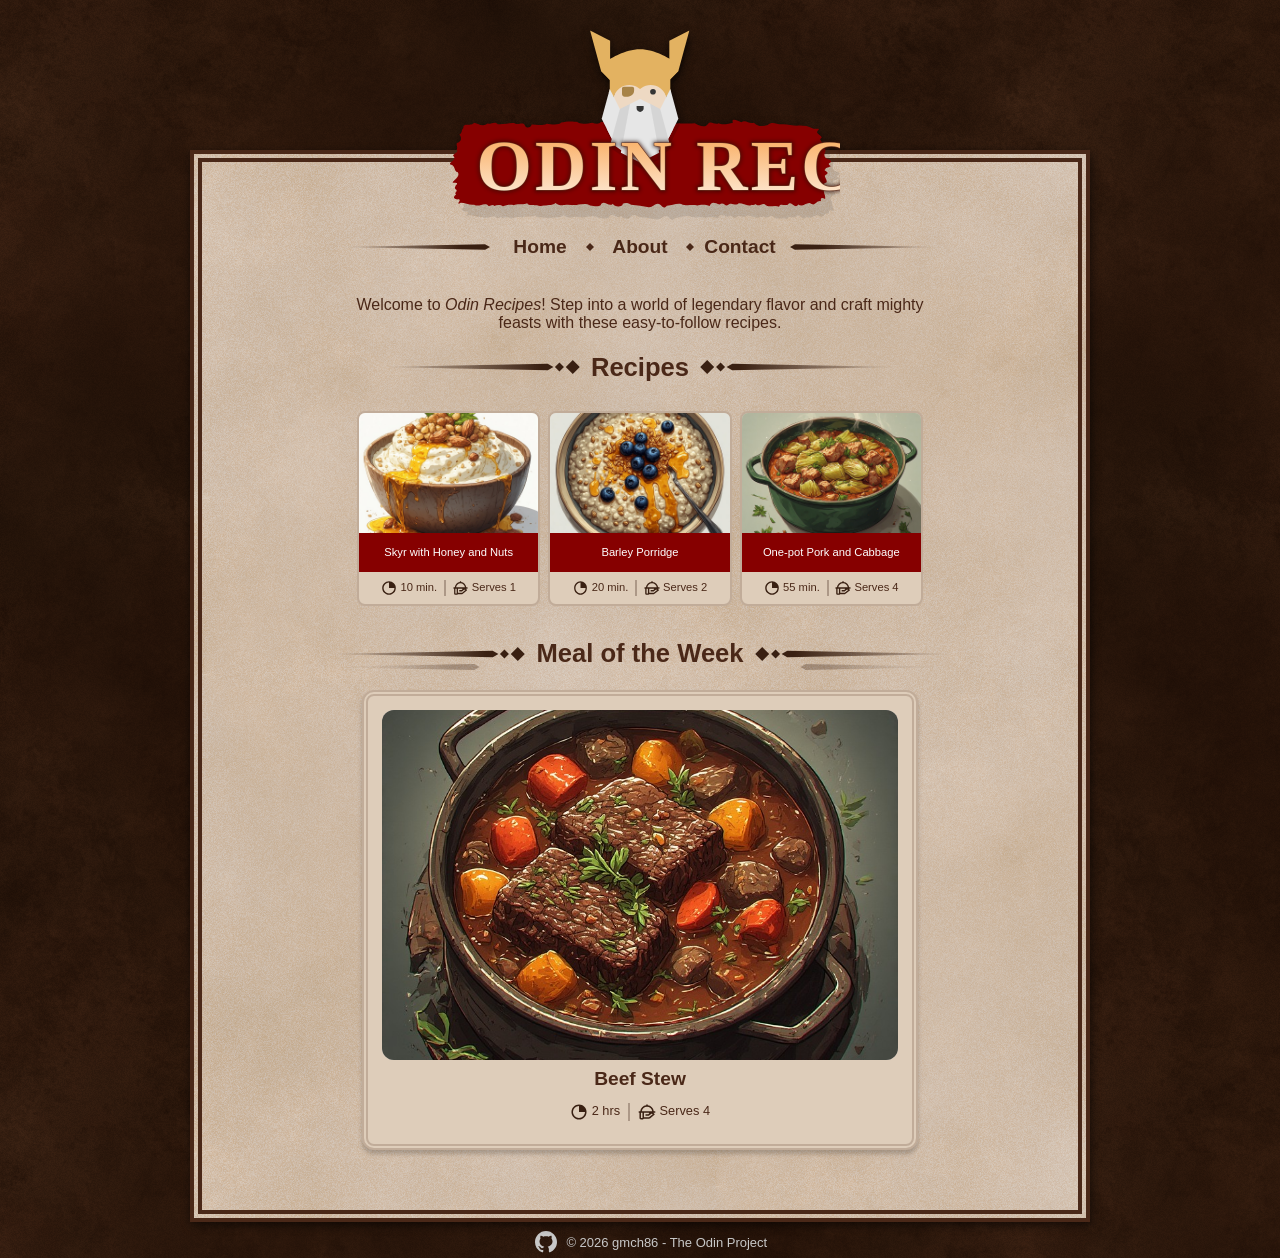
<file: index.html>
<!doctype html>
<html lang="en">
  <head>
    <meta charset="UTF-8" />
    <meta name="viewport" content="width=device-width, initial-scale=1.0" />
    <title>Odin Recipes</title>
    <link rel="icon" type="image/x-icon" href="./images/favicon.ico" />
    <link rel="stylesheet" href="./normalize.css" />
    <link rel="stylesheet" href="./styles.css" />
    <link rel="stylesheet" href="./home.css" />
  </head>
  <body>
    <div class="fg">
      <header>
        <a href="./index.html" class="odin-recipes-banner">
          <img src="./images/odin-recipes-banner.svg" alt="Odin Recipes" />
        </a>
        <nav class="main-navbar">
          <ul>
            <li><a class="underline-on-hover" href="./index.html">Home</a></li>
            <li><a class="underline-on-hover" href="./about.html">About</a></li>
            <li>
              <a class="underline-on-hover" href="./contact.html">Contact</a>
            </li>
          </ul>
        </nav>
      </header>
      <main>
        <p class="introduction">
          Welcome to <em>Odin Recipes</em>! Step into a world of legendary
          flavor and craft mighty feasts with these easy-to-follow recipes.
        </p>
        <section class="recipes">
          <h1 class="recipes-heading">
            <span class="divider left"></span>Recipes<span
              class="divider right"
            ></span>
          </h1>
          <div class="recipe-card-list-container">
            <ul class="recipe-card-list">
              <li>
                <a
                  class="recipe-link"
                  href="./recipes/skyr_honey_and_nuts.html"
                >
                  <img
                    class="recipe-img"
                    src="./images/skyr_honey_and_nuts.jpg"
                    alt="Skyr Honey and Nuts"
                    width="100px"
                    height="auto"
                  />
                  <div class="recipe-banner">Skyr with Honey and Nuts</div>
                  <div class="recipe-info">
                    <span class="time-to-cook">10 min.</span>
                    <span class="divider"></span>
                    <span class="serve-amount">Serves 1</span>
                  </div>
                </a>
              </li>
              <li>
                <a href="./recipes/barley_porridge.html" class="recipe-link">
                  <img
                    class="recipe-img"
                    src="./images/barley_porridge.jpg"
                    alt="Barley Porridge"
                    width="100px"
                    height="auto"
                  />
                  <div class="recipe-banner">Barley Porridge</div>
                  <div class="recipe-info">
                    <span class="time-to-cook">20 min.</span>
                    <span class="divider"></span>
                    <span class="serve-amount">Serves 2</span>
                  </div>
                </a>
              </li>
              <li>
                <a
                  href="./recipes/one-pot_pork_and_cabbage.html"
                  class="recipe-link"
                >
                  <img
                    class="recipe-img"
                    src="./images/one-pot_pork_and_cabbage.jpg"
                    alt="One Pot Pork and Cabbage"
                    width="100px"
                    height="auto"
                  />
                  <div class="recipe-banner">One-pot Pork and Cabbage</div>
                  <div class="recipe-info">
                    <span class="time-to-cook">55 min.</span>
                    <span class="divider"></span>
                    <span class="serve-amount">Serves 4</span>
                  </div>
                </a>
              </li>
              <li>
                <a
                  href="./recipes/baked_apples_and_oats.html"
                  class="recipe-link"
                >
                  <img
                    class="recipe-img"
                    src="./images/baked_apples_and_oats.jpg"
                    alt="Baked Apples and Oats"
                    width="100px"
                    height="auto"
                  />
                  <div class="recipe-banner">Baked Apples and Oats</div>
                  <div class="recipe-info">
                    <span class="time-to-cook">25 min.</span>
                    <span class="divider"></span>
                    <span class="serve-amount">Serves 2</span>
                  </div>
                </a>
              </li>
              <li>
                <a href="./recipes/beef_stew.html" class="recipe-link">
                  <img
                    class="recipe-img"
                    src="./images/beef_stew.jpg"
                    alt="Beef Stew"
                    width="100px"
                    height="auto"
                  />
                  <div class="recipe-banner">Beef Stew</div>
                  <div class="recipe-info">
                    <span class="time-to-cook">2 hrs</span>
                    <span class="divider"></span>
                    <span class="serve-amount">Serves 4</span>
                  </div>
                </a>
              </li>
            </ul>
          </div>
        </section>
        <section class="meal-of-the-week">
          <h2 class="meal-of-the-week-heading">
            <span class="divider left dropshadow"></span>Meal of the Week<span
              class="divider right dropshadow"
            ></span>
          </h2>
          <div class="meal-of-the-week-container">
            <a class="recipe-link" href="./recipes/beef_stew.html">
              <img
                class="recipe-img"
                src="./images/beef_stew.jpg"
                alt="Beef Stew"
                width="500px"
                height="auto"
            /></a>
            <div class="recipe-banner">
              <a
                href="./recipes/beef_stew.html"
                class="recipe-link underline-on-hover"
                >Beef Stew</a
              >
            </div>
            <div class="recipe-info">
              <span class="time-to-cook">2 hrs</span>
              <span class="divider"></span>
              <span class="serve-amount">Serves 4</span>
            </div>
          </div>
        </section>
      </main>
    </div>
    <footer>
      <a aria-label="My GitHub Page" href="https://github.com/gmch86">
        <svg
          aria-hidden="true"
          height="24"
          viewBox="0 0 24 24"
          version="1.1"
          width="24"
          class="github-icon"
        >
          <path
            d="M10.303 16.652c-2.837-.344-4.835-2.385-4.835-5.028 0-1.074.387-2.235 1.031-3.008-.279-.709-.236-2.214.086-2.837.86-.107 2.02.344 2.708.967.816-.258 1.676-.386 2.728-.386 1.053 0 1.913.128 2.686.365.666-.602 1.848-1.053 2.708-.946.3.581.344 2.085.064 2.815.688.817 1.053 1.913 1.053 3.03 0 2.643-1.998 4.641-4.877 5.006.73.473 1.224 1.504 1.224 2.686v2.235c0 .644.537 1.01 1.182.752 3.889-1.483 6.94-5.372 6.94-10.185 0-6.081-4.942-11.044-11.022-11.044-6.081 0-10.98 4.963-10.98 11.044a10.84 10.84 0 0 0 7.112 10.206c.58.215 1.139-.172 1.139-.752v-1.719a2.768 2.768 0 0 1-1.032.215c-1.418 0-2.256-.773-2.857-2.213-.237-.58-.495-.924-.989-.988-.258-.022-.344-.129-.344-.258 0-.258.43-.451.86-.451.623 0 1.16.386 1.719 1.181.43.623.881.903 1.418.903.537 0 .881-.194 1.375-.688.365-.365.645-.687.903-.902Z"
          ></path>
        </svg>
      </a>
      <span> © 2026 gmch86 - The Odin Project </span>
    </footer>
  </body>
</html>
</file>
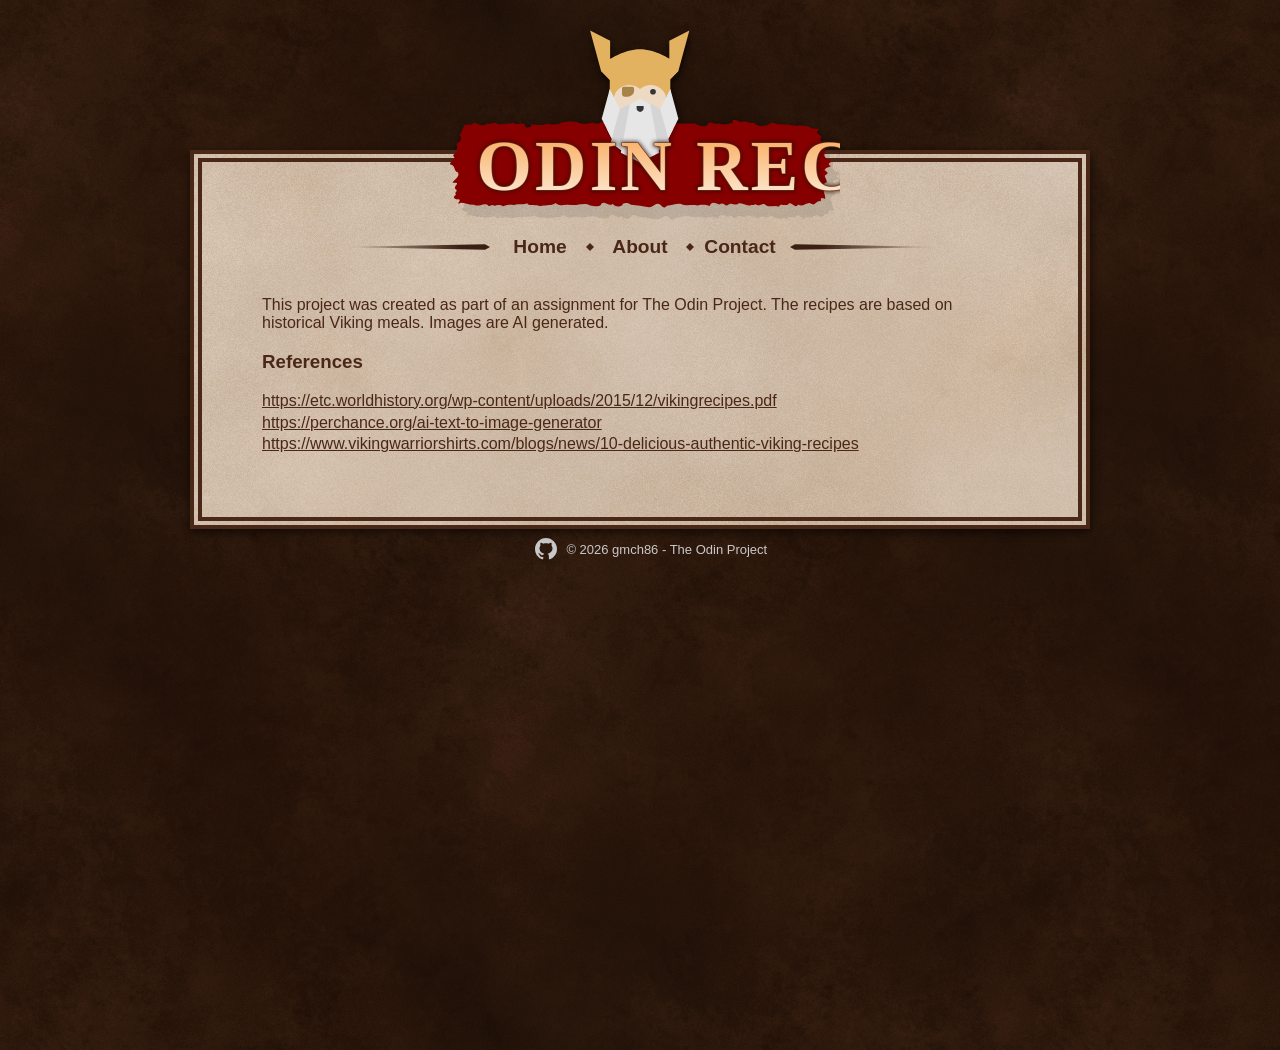
<file: about.html>
<!doctype html>
<html lang="en">
  <head>
    <meta charset="UTF-8" />
    <meta name="viewport" content="width=device-width, initial-scale=1.0" />
    <title>About Us</title>
    <link rel="icon" type="image/x-icon" href="./images/favicon.ico" />
    <link rel="stylesheet" href="./normalize.css" />
    <link rel="stylesheet" href="./styles.css" />
  </head>
  <body>
    <div class="fg">
      <header>
        <a href="./index.html" class="odin-recipes-banner">
          <img src="./images/odin-recipes-banner.svg" alt="Odin Recipes" />
        </a>
        <nav class="main-navbar">
          <ul>
            <li><a class="underline-on-hover" href="./index.html">Home</a></li>
            <li><a class="underline-on-hover" href="./about.html">About</a></li>
            <li>
              <a class="underline-on-hover" href="./contact.html">Contact</a>
            </li>
          </ul>
        </nav>
      </header>
      <main>
        <p class="description">
          This project was created as part of an assignment for The Odin
          Project. The recipes are based on historical Viking meals. Images are
          AI generated.
        </p>
        <h3 class="references-heading">References</h3>
        <div class="reference">
          <a
            href="https://etc.worldhistory.org/wp-content/uploads/2015/12/vikingrecipes.pdf"
            >https://etc.worldhistory.org/wp-content/uploads/2015/12/vikingrecipes.pdf</a
          >
        </div>
        <div class="reference">
          <a href="https://perchance.org/ai-text-to-image-generator"
            >https://perchance.org/ai-text-to-image-generator</a
          >
        </div>
        <div class="reference">
          <a
            href="https://www.vikingwarriorshirts.com/blogs/news/10-delicious-authentic-viking-recipes"
            >https://www.vikingwarriorshirts.com/blogs/news/10-delicious-authentic-viking-recipes</a
          >
        </div>
      </main>
    </div>
    <footer>
      <a aria-label="My GitHub Page" href="https://github.com/gmch86">
        <svg
          aria-hidden="true"
          height="24"
          viewBox="0 0 24 24"
          version="1.1"
          width="24"
          class="github-icon"
        >
          <path
            d="M10.303 16.652c-2.837-.344-4.835-2.385-4.835-5.028 0-1.074.387-2.235 1.031-3.008-.279-.709-.236-2.214.086-2.837.86-.107 2.02.344 2.708.967.816-.258 1.676-.386 2.728-.386 1.053 0 1.913.128 2.686.365.666-.602 1.848-1.053 2.708-.946.3.581.344 2.085.064 2.815.688.817 1.053 1.913 1.053 3.03 0 2.643-1.998 4.641-4.877 5.006.73.473 1.224 1.504 1.224 2.686v2.235c0 .644.537 1.01 1.182.752 3.889-1.483 6.94-5.372 6.94-10.185 0-6.081-4.942-11.044-11.022-11.044-6.081 0-10.98 4.963-10.98 11.044a10.84 10.84 0 0 0 7.112 10.206c.58.215 1.139-.172 1.139-.752v-1.719a2.768 2.768 0 0 1-1.032.215c-1.418 0-2.256-.773-2.857-2.213-.237-.58-.495-.924-.989-.988-.258-.022-.344-.129-.344-.258 0-.258.43-.451.86-.451.623 0 1.16.386 1.719 1.181.43.623.881.903 1.418.903.537 0 .881-.194 1.375-.688.365-.365.645-.687.903-.902Z"
          ></path>
        </svg>
      </a>
      <span> © 2026 gmch86 - The Odin Project </span>
    </footer>
  </body>
</html>
</file>
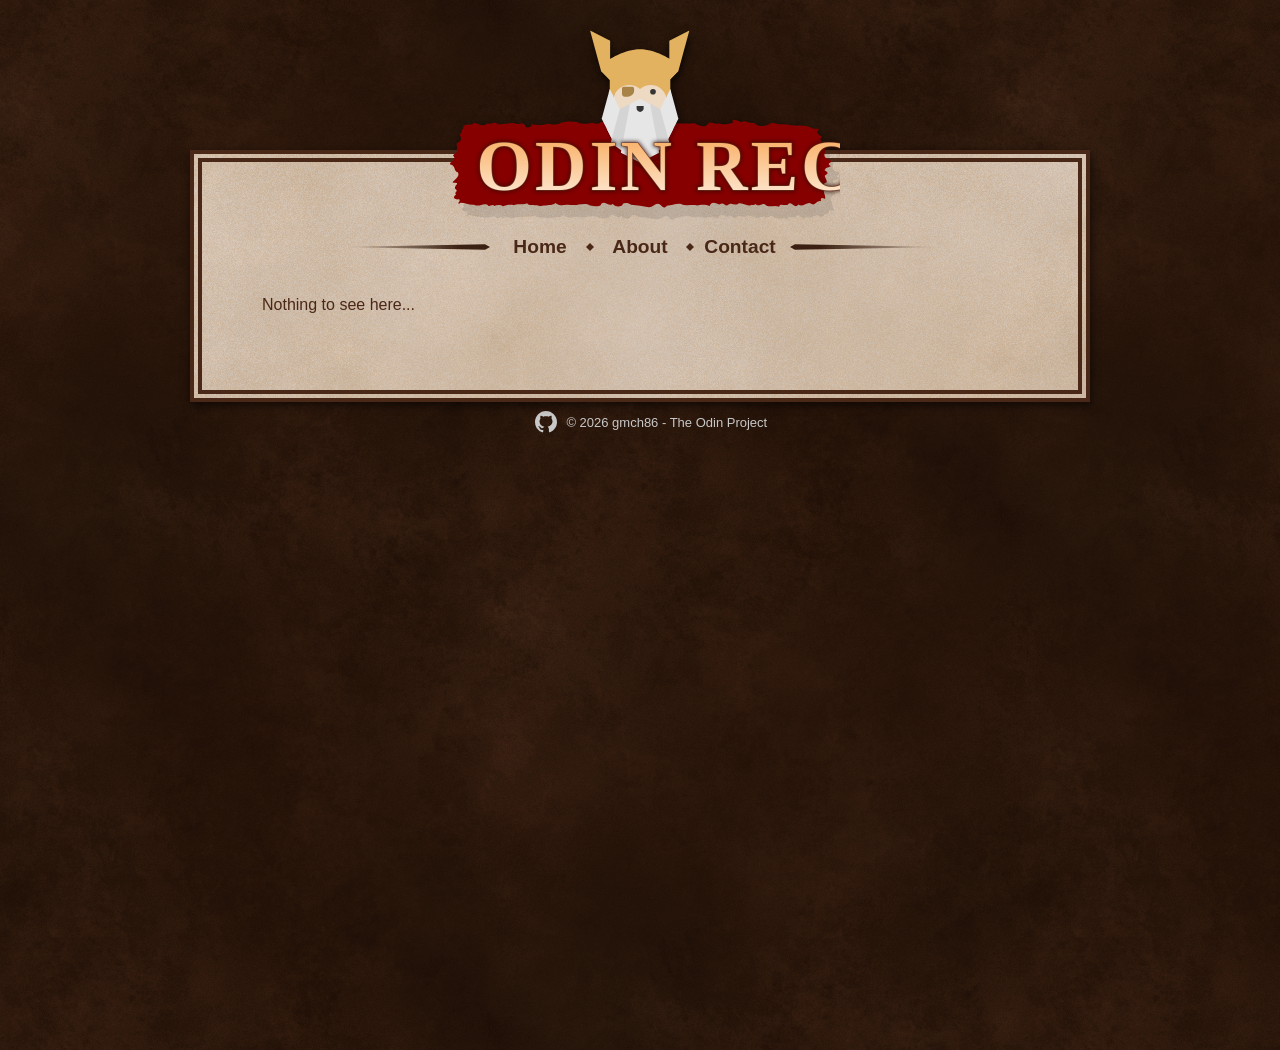
<file: contact.html>
<!doctype html>
<html lang="en">
  <head>
    <meta charset="UTF-8" />
    <meta name="viewport" content="width=device-width, initial-scale=1.0" />
    <title>Contact</title>
    <link rel="icon" type="image/x-icon" href="./images/favicon.ico" />
    <link rel="stylesheet" href="./normalize.css" />
    <link rel="stylesheet" href="./styles.css" />
  </head>
  <body>
    <div class="fg">
      <header>
        <a href="./index.html" class="odin-recipes-banner">
          <img src="./images/odin-recipes-banner.svg" alt="Odin Recipes" />
        </a>
        <nav class="main-navbar">
          <ul>
            <li><a class="underline-on-hover" href="./index.html">Home</a></li>
            <li><a class="underline-on-hover" href="./about.html">About</a></li>
            <li>
              <a class="underline-on-hover" href="./contact.html">Contact</a>
            </li>
          </ul>
        </nav>
      </header>
      <main>
        <p>Nothing to see here...</p>
      </main>
    </div>
    <footer>
      <a aria-label="My GitHub Page" href="https://github.com/gmch86">
        <svg
          aria-hidden="true"
          height="24"
          viewBox="0 0 24 24"
          version="1.1"
          width="24"
          class="github-icon"
        >
          <path
            d="M10.303 16.652c-2.837-.344-4.835-2.385-4.835-5.028 0-1.074.387-2.235 1.031-3.008-.279-.709-.236-2.214.086-2.837.86-.107 2.02.344 2.708.967.816-.258 1.676-.386 2.728-.386 1.053 0 1.913.128 2.686.365.666-.602 1.848-1.053 2.708-.946.3.581.344 2.085.064 2.815.688.817 1.053 1.913 1.053 3.03 0 2.643-1.998 4.641-4.877 5.006.73.473 1.224 1.504 1.224 2.686v2.235c0 .644.537 1.01 1.182.752 3.889-1.483 6.94-5.372 6.94-10.185 0-6.081-4.942-11.044-11.022-11.044-6.081 0-10.98 4.963-10.98 11.044a10.84 10.84 0 0 0 7.112 10.206c.58.215 1.139-.172 1.139-.752v-1.719a2.768 2.768 0 0 1-1.032.215c-1.418 0-2.256-.773-2.857-2.213-.237-.58-.495-.924-.989-.988-.258-.022-.344-.129-.344-.258 0-.258.43-.451.86-.451.623 0 1.16.386 1.719 1.181.43.623.881.903 1.418.903.537 0 .881-.194 1.375-.688.365-.365.645-.687.903-.902Z"
          ></path>
        </svg>
      </a>
      <span> © 2026 gmch86 - The Odin Project </span>
    </footer>
  </body>
</html>
</file>
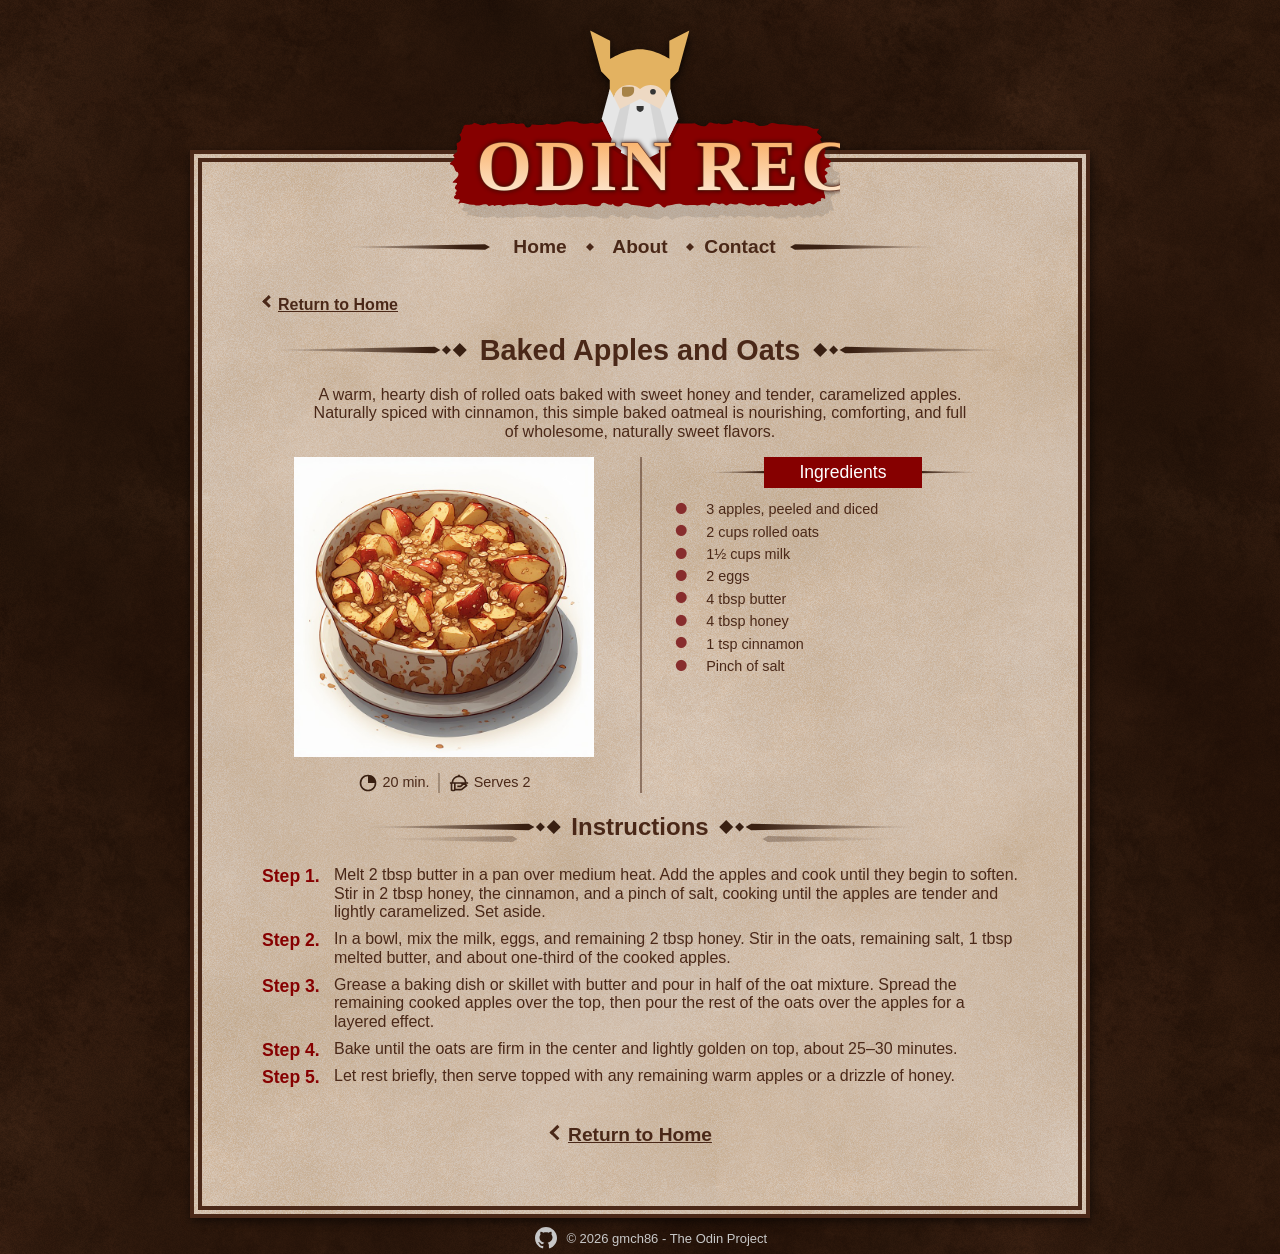
<file: recipes/baked_apples_and_oats.html>
<!doctype html>
<html lang="en">
  <head>
    <meta charset="UTF-8" />
    <meta name="viewport" content="width=device-width, initial-scale=1.0" />
    <title>Odin Recipes - Baked Apples and Oats</title>
    <link rel="icon" type="image/x-icon" href="../images/favicon.ico" />
    <link rel="stylesheet" href="../normalize.css" />
    <link rel="stylesheet" href="../styles.css" />
    <link rel="stylesheet" href="../recipe.css" />
  </head>
  <body>
    <div class="fg">
      <header>
        <a href="../index.html" class="odin-recipes-banner">
          <img src="../images/odin-recipes-banner.svg" alt="Odin Recipes" />
        </a>
        <nav class="main-navbar">
          <ul>
            <li><a class="underline-on-hover" href="../index.html">Home</a></li>
            <li>
              <a class="underline-on-hover" href="../about.html">About</a>
            </li>
            <li>
              <a class="underline-on-hover" href="../contact.html">Contact</a>
            </li>
          </ul>
        </nav>
      </header>
      <main>
        <a class="return-to-home-link top" href="../index.html"
          >Return to Home</a
        >
        <h1 class="recipe-name-heading">
          <span class="divider left"></span>Baked Apples and Oats<span
            class="divider right"
          ></span>
        </h1>
        <p class="recipe-description">
          A warm, hearty dish of rolled oats baked with sweet honey and tender,
          caramelized apples. Naturally spiced with cinnamon, this simple baked
          oatmeal is nourishing, comforting, and full of wholesome, naturally
          sweet flavors.
        </p>
        <section class="ingredients-section">
          <div class="recipe-image-container">
            <img
              class="recipe-img"
              src="../images/baked_apples_and_oats.jpg"
              alt="Barley Porridge"
              width="200px"
              height="auto"
            />
            <div class="recipe-info">
              <span class="time-to-cook">20 min.</span>
              <span class="divider"></span>
              <span class="serve-amount">Serves 2</span>
            </div>
          </div>
          <div class="ingredients-container">
            <h2 class="ingredients-heading">Ingredients</h2>
            <ul class="ingredients-list">
              <li>3 apples, peeled and diced</li>
              <li>2 cups rolled oats</li>
              <li>1½ cups milk</li>
              <li>2 eggs</li>
              <li>4 tbsp butter</li>
              <li>4 tbsp honey</li>
              <li>1 tsp cinnamon</li>
              <li>Pinch of salt</li>
            </ul>
          </div>
        </section>
        <section class="instructions-container">
          <h2 class="instructions-heading">
            <span class="divider left dropshadow"></span>
            Instructions<span class="divider right dropshadow"></span>
          </h2>
          <ol class="instructions-list">
            <li>
              Melt 2 tbsp butter in a pan over medium heat. Add the apples and
              cook until they begin to soften. Stir in 2 tbsp honey, the
              cinnamon, and a pinch of salt, cooking until the apples are tender
              and lightly caramelized. Set aside.
            </li>
            <li>
              In a bowl, mix the milk, eggs, and remaining 2 tbsp honey. Stir in
              the oats, remaining salt, 1 tbsp melted butter, and about
              one-third of the cooked apples.
            </li>
            <li>
              Grease a baking dish or skillet with butter and pour in half of
              the oat mixture. Spread the remaining cooked apples over the top,
              then pour the rest of the oats over the apples for a layered
              effect.
            </li>
            <li>
              Bake until the oats are firm in the center and lightly golden on
              top, about 25–30 minutes.
            </li>
            <li>
              Let rest briefly, then serve topped with any remaining warm apples
              or a drizzle of honey.
            </li>
          </ol>
        </section>
        <a class="return-to-home-link bottom" href="../index.html"
          >Return to Home</a
        >
      </main>
    </div>
    <footer>
      <a aria-label="My GitHub Page" href="https://github.com/gmch86">
        <svg
          aria-hidden="true"
          height="24"
          viewBox="0 0 24 24"
          version="1.1"
          width="24"
          class="github-icon"
        >
          <path
            d="M10.303 16.652c-2.837-.344-4.835-2.385-4.835-5.028 0-1.074.387-2.235 1.031-3.008-.279-.709-.236-2.214.086-2.837.86-.107 2.02.344 2.708.967.816-.258 1.676-.386 2.728-.386 1.053 0 1.913.128 2.686.365.666-.602 1.848-1.053 2.708-.946.3.581.344 2.085.064 2.815.688.817 1.053 1.913 1.053 3.03 0 2.643-1.998 4.641-4.877 5.006.73.473 1.224 1.504 1.224 2.686v2.235c0 .644.537 1.01 1.182.752 3.889-1.483 6.94-5.372 6.94-10.185 0-6.081-4.942-11.044-11.022-11.044-6.081 0-10.98 4.963-10.98 11.044a10.84 10.84 0 0 0 7.112 10.206c.58.215 1.139-.172 1.139-.752v-1.719a2.768 2.768 0 0 1-1.032.215c-1.418 0-2.256-.773-2.857-2.213-.237-.58-.495-.924-.989-.988-.258-.022-.344-.129-.344-.258 0-.258.43-.451.86-.451.623 0 1.16.386 1.719 1.181.43.623.881.903 1.418.903.537 0 .881-.194 1.375-.688.365-.365.645-.687.903-.902Z"
          ></path>
        </svg>
      </a>
      <span> © 2026 gmch86 - The Odin Project </span>
    </footer>
  </body>
</html>
</file>
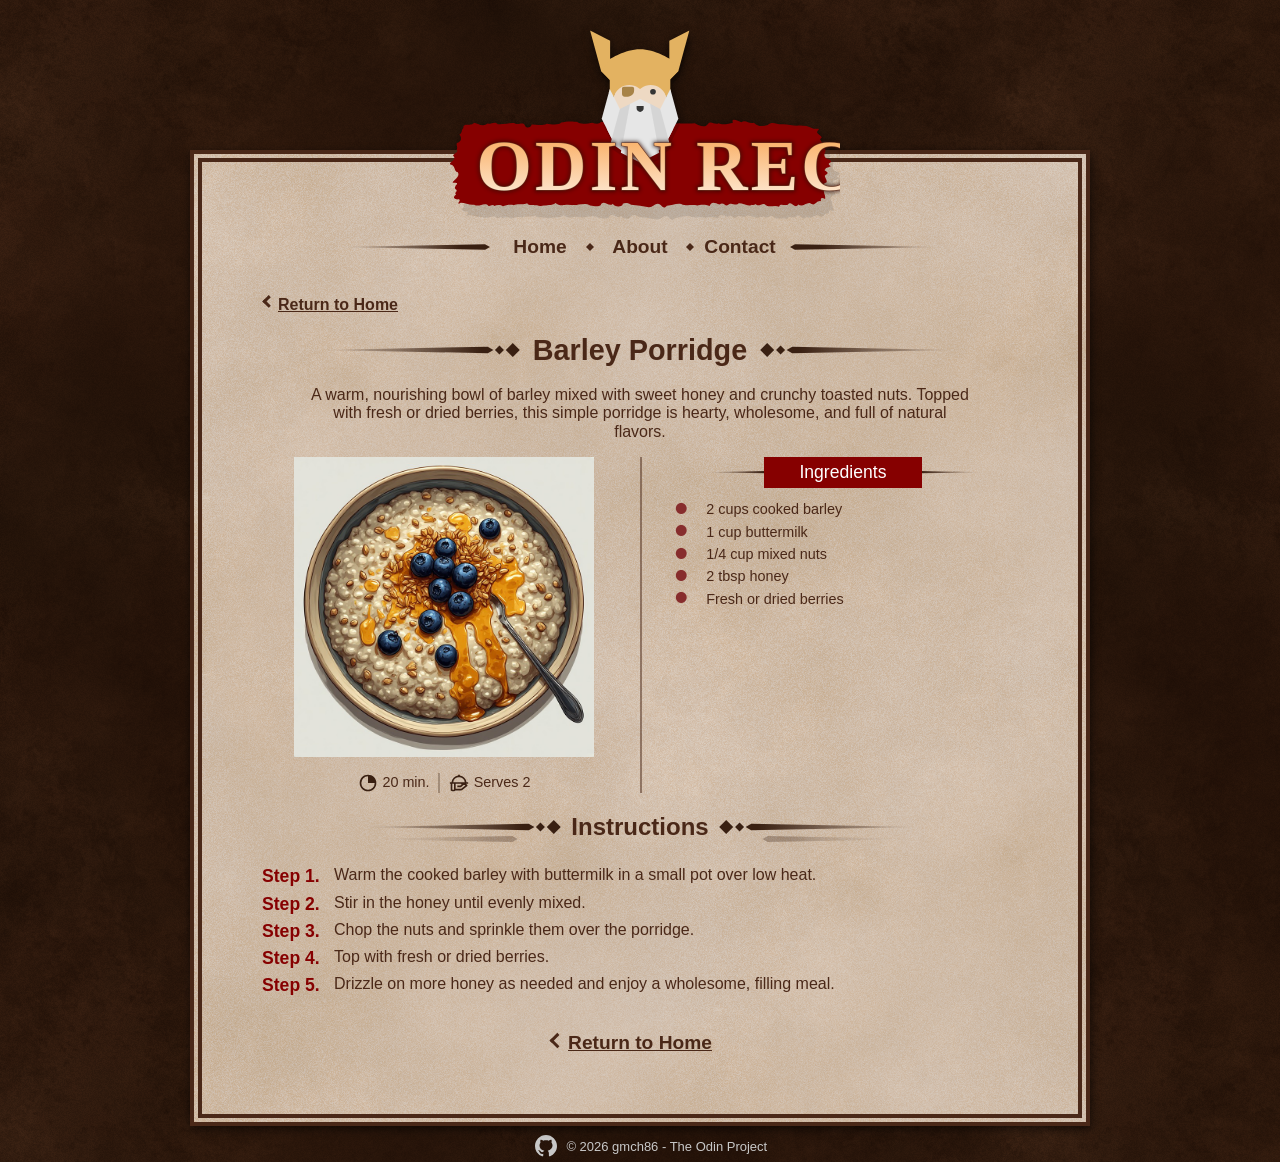
<file: recipes/barley_porridge.html>
<!doctype html>
<html lang="en">
  <head>
    <meta charset="UTF-8" />
    <meta name="viewport" content="width=device-width, initial-scale=1.0" />
    <title>Odin Recipes - Barley Porridge</title>
    <link rel="icon" type="image/x-icon" href="../images/favicon.ico" />
    <link rel="stylesheet" href="../normalize.css" />
    <link rel="stylesheet" href="../styles.css" />
    <link rel="stylesheet" href="../recipe.css" />
  </head>
  <body>
    <div class="fg">
      <header>
        <a href="../index.html" class="odin-recipes-banner">
          <img src="../images/odin-recipes-banner.svg" alt="Odin Recipes" />
        </a>
        <nav class="main-navbar">
          <ul>
            <li><a class="underline-on-hover" href="../index.html">Home</a></li>
            <li>
              <a class="underline-on-hover" href="../about.html">About</a>
            </li>
            <li>
              <a class="underline-on-hover" href="../contact.html">Contact</a>
            </li>
          </ul>
        </nav>
      </header>
      <main>
        <a class="return-to-home-link top" href="../index.html"
          >Return to Home</a
        >
        <h1 class="recipe-name-heading">
          <span class="divider left"></span>Barley Porridge<span
            class="divider right"
          ></span>
        </h1>
        <p class="recipe-description">
          A warm, nourishing bowl of barley mixed with sweet honey and crunchy
          toasted nuts. Topped with fresh or dried berries, this simple porridge
          is hearty, wholesome, and full of natural flavors.
        </p>
        <section class="ingredients-section">
          <div class="recipe-image-container">
            <img
              class="recipe-img"
              src="../images/barley_porridge.jpg"
              alt="Barley Porridge"
              width="200px"
              height="auto"
            />
            <div class="recipe-info">
              <span class="time-to-cook">20 min.</span>
              <span class="divider"></span>
              <span class="serve-amount">Serves 2</span>
            </div>
          </div>
          <div class="ingredients-container">
            <h2 class="ingredients-heading">Ingredients</h2>
            <ul class="ingredients-list">
              <li>2 cups cooked barley</li>
              <li>1 cup buttermilk</li>
              <li>1/4 cup mixed nuts</li>
              <li>2 tbsp honey</li>
              <li>Fresh or dried berries</li>
            </ul>
          </div>
        </section>
        <section class="instructions-container">
          <h2 class="instructions-heading">
            <span class="divider left dropshadow"></span>
            Instructions<span class="divider right dropshadow"></span>
          </h2>
          <ol class="instructions-list">
            <li>
              Warm the cooked barley with buttermilk in a small pot over low
              heat.
            </li>
            <li>Stir in the honey until evenly mixed.</li>
            <li>Chop the nuts and sprinkle them over the porridge.</li>
            <li>Top with fresh or dried berries.</li>
            <li>
              Drizzle on more honey as needed and enjoy a wholesome, filling
              meal.
            </li>
          </ol>
        </section>
        <a class="return-to-home-link bottom" href="../index.html"
          >Return to Home</a
        >
      </main>
    </div>
    <footer>
      <a aria-label="My GitHub Page" href="https://github.com/gmch86">
        <svg
          aria-hidden="true"
          height="24"
          viewBox="0 0 24 24"
          version="1.1"
          width="24"
          class="github-icon"
        >
          <path
            d="M10.303 16.652c-2.837-.344-4.835-2.385-4.835-5.028 0-1.074.387-2.235 1.031-3.008-.279-.709-.236-2.214.086-2.837.86-.107 2.02.344 2.708.967.816-.258 1.676-.386 2.728-.386 1.053 0 1.913.128 2.686.365.666-.602 1.848-1.053 2.708-.946.3.581.344 2.085.064 2.815.688.817 1.053 1.913 1.053 3.03 0 2.643-1.998 4.641-4.877 5.006.73.473 1.224 1.504 1.224 2.686v2.235c0 .644.537 1.01 1.182.752 3.889-1.483 6.94-5.372 6.94-10.185 0-6.081-4.942-11.044-11.022-11.044-6.081 0-10.98 4.963-10.98 11.044a10.84 10.84 0 0 0 7.112 10.206c.58.215 1.139-.172 1.139-.752v-1.719a2.768 2.768 0 0 1-1.032.215c-1.418 0-2.256-.773-2.857-2.213-.237-.58-.495-.924-.989-.988-.258-.022-.344-.129-.344-.258 0-.258.43-.451.86-.451.623 0 1.16.386 1.719 1.181.43.623.881.903 1.418.903.537 0 .881-.194 1.375-.688.365-.365.645-.687.903-.902Z"
          ></path>
        </svg>
      </a>
      <span> © 2026 gmch86 - The Odin Project </span>
    </footer>
  </body>
</html>
</file>
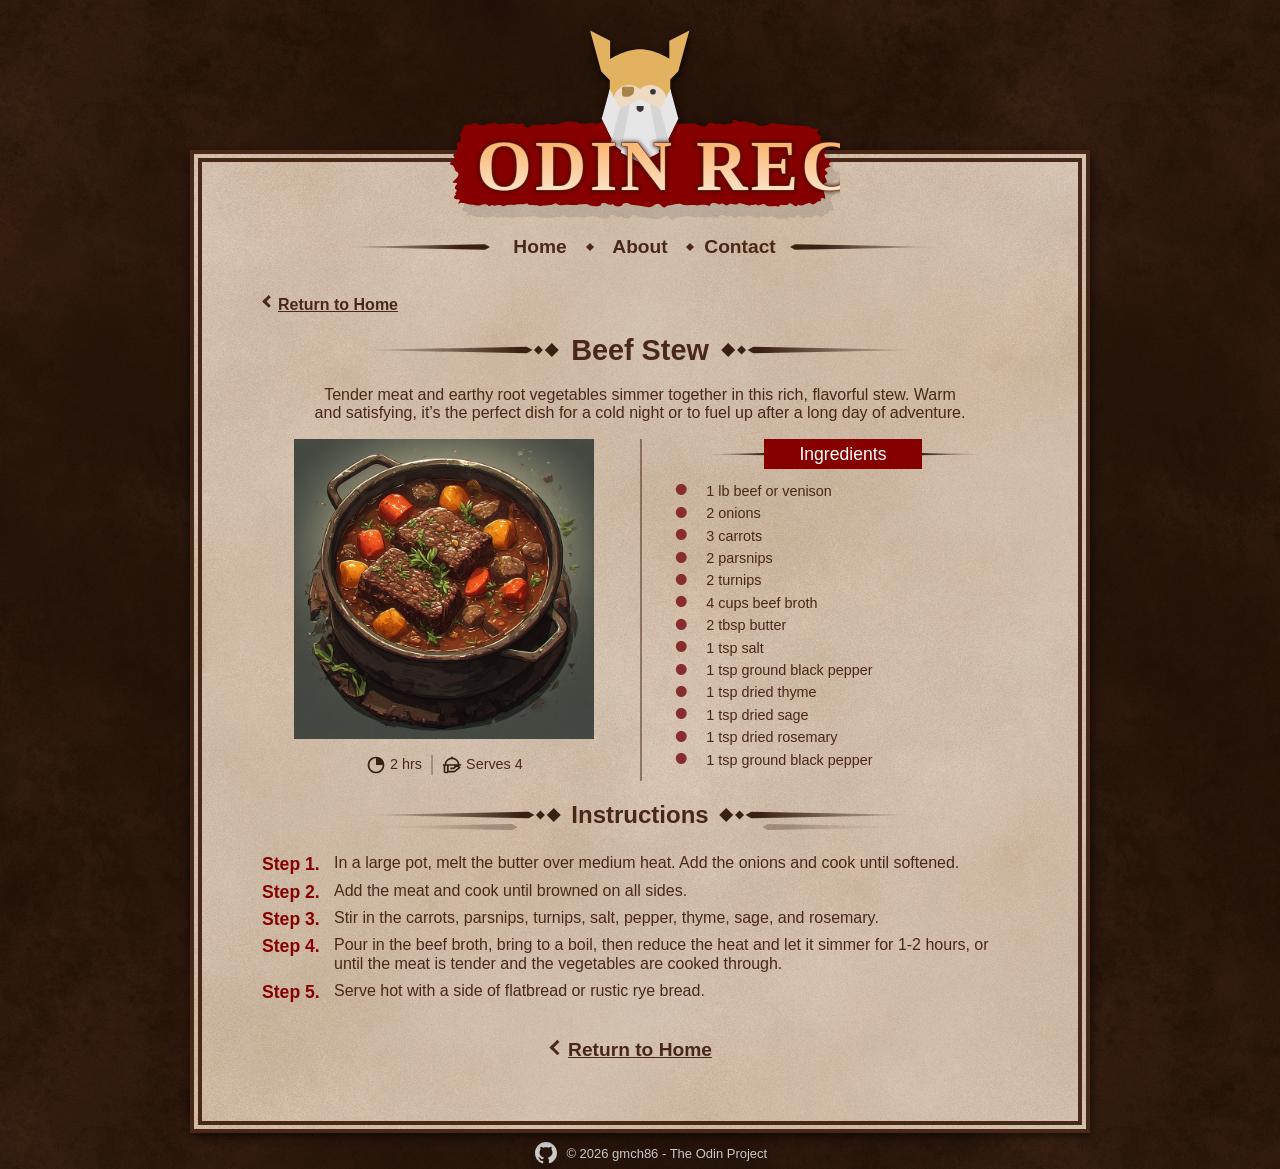
<file: recipes/beef_stew.html>
<!doctype html>
<html lang="en">
  <head>
    <meta charset="UTF-8" />
    <meta name="viewport" content="width=device-width, initial-scale=1.0" />
    <title>Odin Recipes - Beef Stew</title>
    <link rel="icon" type="image/x-icon" href="../images/favicon.ico" />
    <link rel="stylesheet" href="../normalize.css" />
    <link rel="stylesheet" href="../styles.css" />
    <link rel="stylesheet" href="../recipe.css" />
  </head>
  <body>
    <div class="fg">
      <header>
        <a href="../index.html" class="odin-recipes-banner">
          <img src="../images/odin-recipes-banner.svg" alt="Odin Recipes" />
        </a>
        <nav class="main-navbar">
          <ul>
            <li><a class="underline-on-hover" href="../index.html">Home</a></li>
            <li>
              <a class="underline-on-hover" href="../about.html">About</a>
            </li>
            <li>
              <a class="underline-on-hover" href="../contact.html">Contact</a>
            </li>
          </ul>
        </nav>
      </header>
      <main>
        <a class="return-to-home-link top" href="../index.html"
          >Return to Home</a
        >
        <h1 class="recipe-name-heading">
          <span class="divider left"></span>Beef Stew<span
            class="divider right"
          ></span>
        </h1>
        <p class="recipe-description">
          Tender meat and earthy root vegetables simmer together in this rich,
          flavorful stew. Warm and satisfying, it’s the perfect dish for a cold
          night or to fuel up after a long day of adventure.
        </p>
        <section class="ingredients-section">
          <div class="recipe-image-container">
            <img
              class="recipe-img"
              src="../images/beef_stew.jpg"
              alt="Beef Stew"
              width="200px"
              height="auto"
            />
            <div class="recipe-info">
              <span class="time-to-cook">2 hrs</span>
              <span class="divider"></span>
              <span class="serve-amount">Serves 4</span>
            </div>
          </div>
          <div class="ingredients-container">
            <h2 class="ingredients-heading">Ingredients</h2>
            <ul class="ingredients-list">
              <li>1 lb beef or venison</li>
              <li>2 onions</li>
              <li>3 carrots</li>
              <li>2 parsnips</li>
              <li>2 turnips</li>
              <li>4 cups beef broth</li>
              <li>2 tbsp butter</li>
              <li>1 tsp salt</li>
              <li>1 tsp ground black pepper</li>
              <li>1 tsp dried thyme</li>
              <li>1 tsp dried sage</li>
              <li>1 tsp dried rosemary</li>
              <li>1 tsp ground black pepper</li>
            </ul>
          </div>
        </section>
        <section class="instructions-container">
          <h2 class="instructions-heading">
            <span class="divider left dropshadow"></span>
            Instructions<span class="divider right dropshadow"></span>
          </h2>
          <ol class="instructions-list">
            <li>
              In a large pot, melt the butter over medium heat. Add the onions
              and cook until softened.
            </li>
            <li>Add the meat and cook until browned on all sides.</li>
            <li>
              Stir in the carrots, parsnips, turnips, salt, pepper, thyme, sage,
              and rosemary.
            </li>
            <li>
              Pour in the beef broth, bring to a boil, then reduce the heat and
              let it simmer for 1-2 hours, or until the meat is tender and the
              vegetables are cooked through.
            </li>
            <li>Serve hot with a side of flatbread or rustic rye bread.</li>
          </ol>
        </section>
        <a class="return-to-home-link bottom" href="../index.html"
          >Return to Home</a
        >
      </main>
    </div>
    <footer>
      <a aria-label="My GitHub Page" href="https://github.com/gmch86">
        <svg
          aria-hidden="true"
          height="24"
          viewBox="0 0 24 24"
          version="1.1"
          width="24"
          class="github-icon"
        >
          <path
            d="M10.303 16.652c-2.837-.344-4.835-2.385-4.835-5.028 0-1.074.387-2.235 1.031-3.008-.279-.709-.236-2.214.086-2.837.86-.107 2.02.344 2.708.967.816-.258 1.676-.386 2.728-.386 1.053 0 1.913.128 2.686.365.666-.602 1.848-1.053 2.708-.946.3.581.344 2.085.064 2.815.688.817 1.053 1.913 1.053 3.03 0 2.643-1.998 4.641-4.877 5.006.73.473 1.224 1.504 1.224 2.686v2.235c0 .644.537 1.01 1.182.752 3.889-1.483 6.94-5.372 6.94-10.185 0-6.081-4.942-11.044-11.022-11.044-6.081 0-10.98 4.963-10.98 11.044a10.84 10.84 0 0 0 7.112 10.206c.58.215 1.139-.172 1.139-.752v-1.719a2.768 2.768 0 0 1-1.032.215c-1.418 0-2.256-.773-2.857-2.213-.237-.58-.495-.924-.989-.988-.258-.022-.344-.129-.344-.258 0-.258.43-.451.86-.451.623 0 1.16.386 1.719 1.181.43.623.881.903 1.418.903.537 0 .881-.194 1.375-.688.365-.365.645-.687.903-.902Z"
          ></path>
        </svg>
      </a>
      <span> © 2026 gmch86 - The Odin Project </span>
    </footer>
  </body>
</html>
</file>
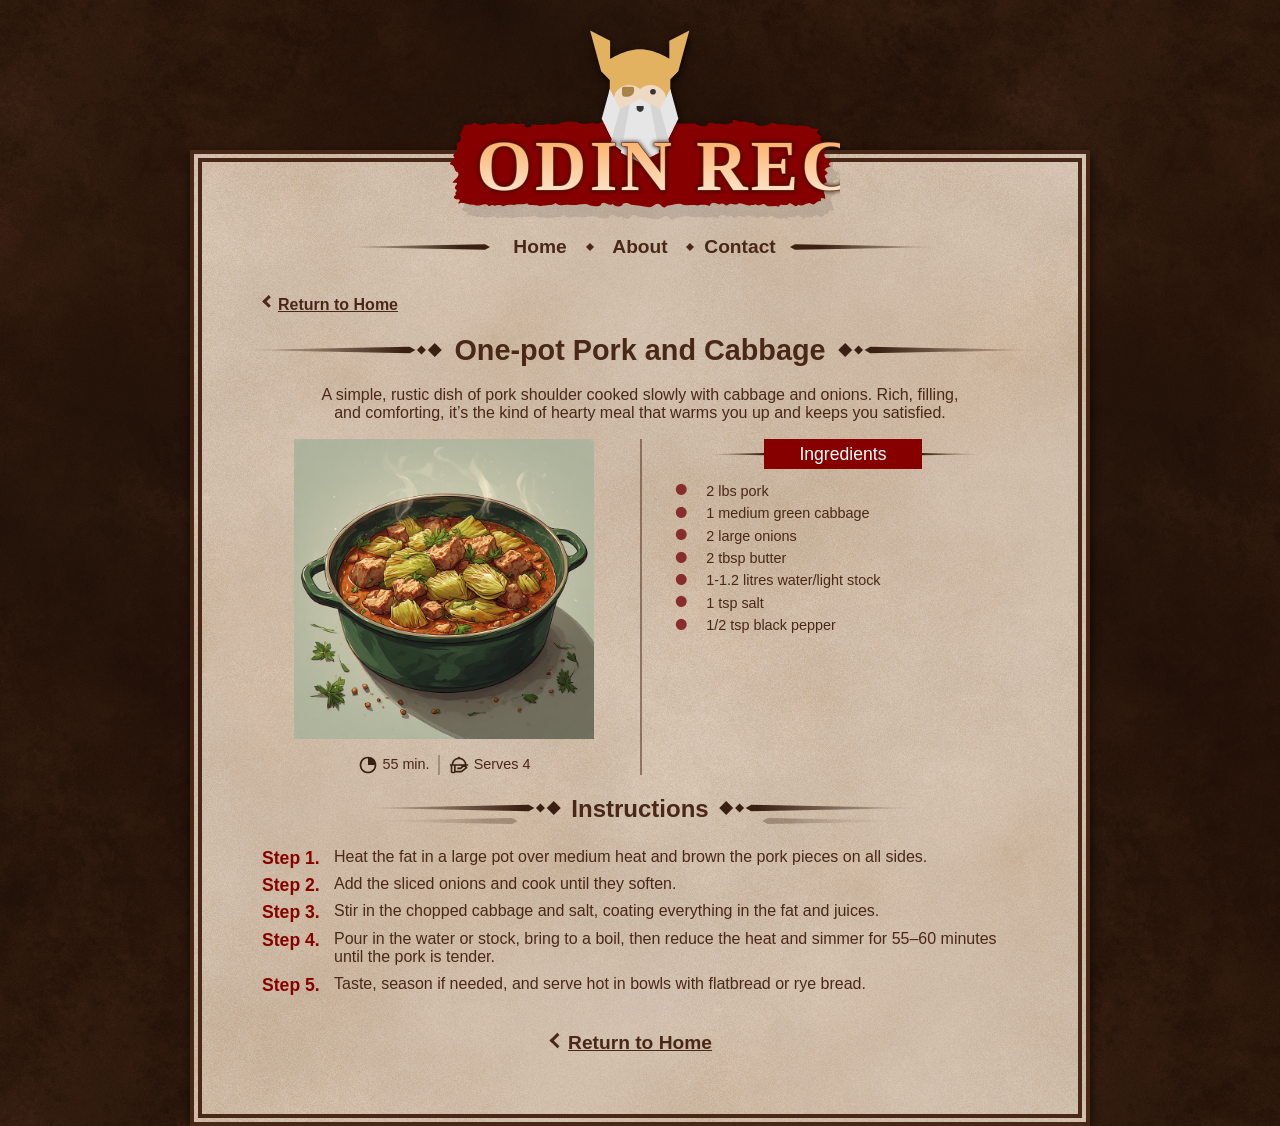
<file: recipes/one-pot-pork-and-cabbage.html>
<!doctype html>
<html lang="en">
  <head>
    <meta charset="UTF-8" />
    <meta name="viewport" content="width=device-width, initial-scale=1.0" />
    <title>Recipe Name Recipe</title>
    <link rel="stylesheet" href="/normalize.css" />
    <link rel="stylesheet" href="/styles.css" />
    <link rel="stylesheet" href="/recipe.css" />
  </head>
  <body>
    <div class="fg">
      <header>
        <a href="/index.html" class="odin-recipes-banner">
          <img src="/images/odin-recipes-banner.svg" alt="Odin Recipes" />
        </a>
        <nav class="main-navbar">
          <ul>
            <li><a href="/index.html">Home</a></li>
            <li><a href="/about.html">About</a></li>
            <li><a href="/contact.html">Contact</a></li>
          </ul>
        </nav>
      </header>
      <main>
        <a class="return-to-home-link top" href="/index.html">Return to Home</a>
        <h1 class="recipe-name-heading">
          <span class="divider left"></span>One-pot Pork and Cabbage<span
            class="divider right"
          ></span>
        </h1>
        <p class="recipe-description">
          A simple, rustic dish of pork shoulder cooked slowly with cabbage and
          onions. Rich, filling, and comforting, it’s the kind of hearty meal
          that warms you up and keeps you satisfied.
        </p>
        <section class="ingredients-section">
          <div class="recipe-image-container">
            <img
              class="recipe-img"
              src="/images/one-pot_pork_and_cabbage.jpg"
              alt="Recipe Image"
              width="200px"
              height="auto"
            />
            <div class="recipe-info">
              <span class="time-to-cook">55 min.</span>
              <span class="divider"></span>
              <span class="serve-amount">Serves 4</span>
            </div>
          </div>
          <div class="ingredients-container">
            <h2 class="ingredients-heading">Ingredients</h2>
            <ul class="ingredients-list">
              <li>2 lbs pork</li>
              <li>1 medium green cabbage</li>
              <li>2 large onions</li>
              <li>2 tbsp butter</li>
              <li>1-1.2 litres water/light stock</li>
              <li>1 tsp salt</li>
              <li>1/2 tsp black pepper</li>
            </ul>
          </div>
        </section>
        <section class="instructions-container">
          <h2 class="instructions-heading">
            <span class="divider left dropshadow"></span>
            Instructions<span class="divider right dropshadow"></span>
          </h2>
          <ol class="instructions-list">
            <li>
              Heat the fat in a large pot over medium heat and brown the pork
              pieces on all sides.
            </li>
            <li>Add the sliced onions and cook until they soften.</li>
            <li>
              Stir in the chopped cabbage and salt, coating everything in the
              fat and juices.
            </li>
            <li>
              Pour in the water or stock, bring to a boil, then reduce the heat
              and simmer for 55–60 minutes until the pork is tender.
            </li>
            <li>
              Taste, season if needed, and serve hot in bowls with flatbread or
              rye bread.
            </li>
          </ol>
        </section>
        <a class="return-to-home-link bottom" href="/index.html"
          >Return to Home</a
        >
      </main>
    </div>
  </body>
</html>
</file>
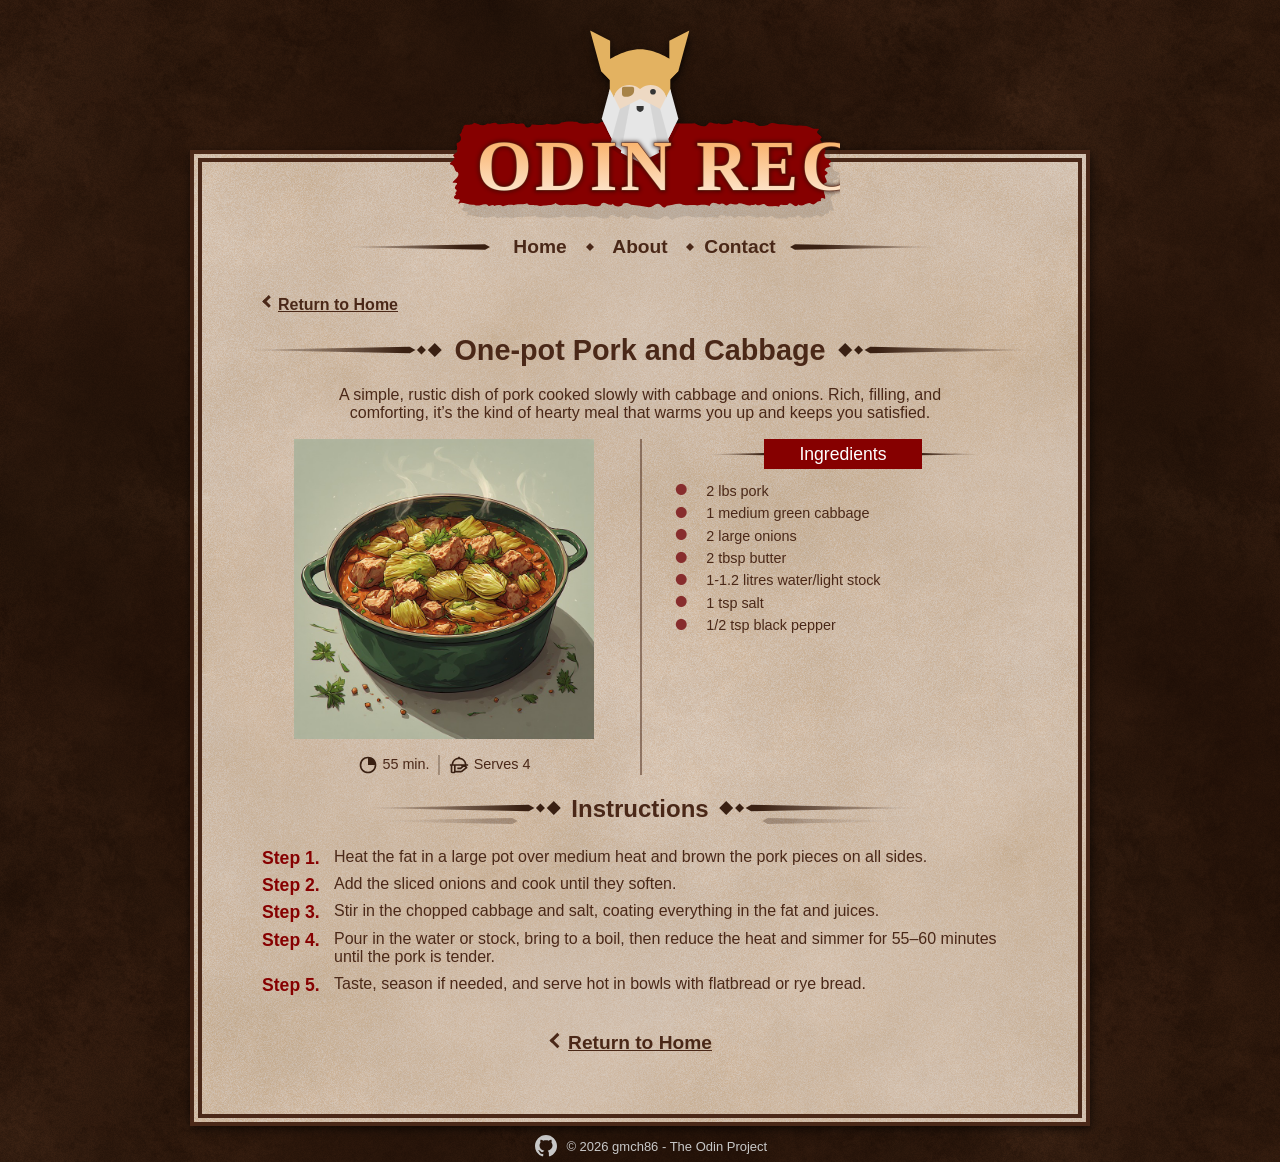
<file: recipes/one-pot_pork_and_cabbage.html>
<!doctype html>
<html lang="en">
  <head>
    <meta charset="UTF-8" />
    <meta name="viewport" content="width=device-width, initial-scale=1.0" />
    <title>Odin Recipes - One-pot Pork and Cabbage</title>
    <link rel="icon" type="image/x-icon" href="../images/favicon.ico" />
    <link rel="stylesheet" href="../normalize.css" />
    <link rel="stylesheet" href="../styles.css" />
    <link rel="stylesheet" href="../recipe.css" />
  </head>
  <body>
    <div class="fg">
      <header>
        <a href="../index.html" class="odin-recipes-banner">
          <img src="../images/odin-recipes-banner.svg" alt="Odin Recipes" />
        </a>
        <nav class="main-navbar">
          <ul>
            <li><a class="underline-on-hover" href="../index.html">Home</a></li>
            <li>
              <a class="underline-on-hover" href="../about.html">About</a>
            </li>
            <li>
              <a class="underline-on-hover" href="../contact.html">Contact</a>
            </li>
          </ul>
        </nav>
      </header>
      <main>
        <a class="return-to-home-link top" href="../index.html"
          >Return to Home</a
        >
        <h1 class="recipe-name-heading">
          <span class="divider left"></span>One-pot Pork and Cabbage<span
            class="divider right"
          ></span>
        </h1>
        <p class="recipe-description">
          A simple, rustic dish of pork cooked slowly with cabbage and onions.
          Rich, filling, and comforting, it’s the kind of hearty meal that warms
          you up and keeps you satisfied.
        </p>
        <section class="ingredients-section">
          <div class="recipe-image-container">
            <img
              class="recipe-img"
              src="../images/one-pot_pork_and_cabbage.jpg"
              alt="One-pot Pork and Cabbage"
              width="200px"
              height="auto"
            />
            <div class="recipe-info">
              <span class="time-to-cook">55 min.</span>
              <span class="divider"></span>
              <span class="serve-amount">Serves 4</span>
            </div>
          </div>
          <div class="ingredients-container">
            <h2 class="ingredients-heading">Ingredients</h2>
            <ul class="ingredients-list">
              <li>2 lbs pork</li>
              <li>1 medium green cabbage</li>
              <li>2 large onions</li>
              <li>2 tbsp butter</li>
              <li>1-1.2 litres water/light stock</li>
              <li>1 tsp salt</li>
              <li>1/2 tsp black pepper</li>
            </ul>
          </div>
        </section>
        <section class="instructions-container">
          <h2 class="instructions-heading">
            <span class="divider left dropshadow"></span>
            Instructions<span class="divider right dropshadow"></span>
          </h2>
          <ol class="instructions-list">
            <li>
              Heat the fat in a large pot over medium heat and brown the pork
              pieces on all sides.
            </li>
            <li>Add the sliced onions and cook until they soften.</li>
            <li>
              Stir in the chopped cabbage and salt, coating everything in the
              fat and juices.
            </li>
            <li>
              Pour in the water or stock, bring to a boil, then reduce the heat
              and simmer for 55–60 minutes until the pork is tender.
            </li>
            <li>
              Taste, season if needed, and serve hot in bowls with flatbread or
              rye bread.
            </li>
          </ol>
        </section>
        <a class="return-to-home-link bottom" href="../index.html"
          >Return to Home</a
        >
      </main>
    </div>
    <footer>
      <a aria-label="My GitHub Page" href="https://github.com/gmch86">
        <svg
          aria-hidden="true"
          height="24"
          viewBox="0 0 24 24"
          version="1.1"
          width="24"
          class="github-icon"
        >
          <path
            d="M10.303 16.652c-2.837-.344-4.835-2.385-4.835-5.028 0-1.074.387-2.235 1.031-3.008-.279-.709-.236-2.214.086-2.837.86-.107 2.02.344 2.708.967.816-.258 1.676-.386 2.728-.386 1.053 0 1.913.128 2.686.365.666-.602 1.848-1.053 2.708-.946.3.581.344 2.085.064 2.815.688.817 1.053 1.913 1.053 3.03 0 2.643-1.998 4.641-4.877 5.006.73.473 1.224 1.504 1.224 2.686v2.235c0 .644.537 1.01 1.182.752 3.889-1.483 6.94-5.372 6.94-10.185 0-6.081-4.942-11.044-11.022-11.044-6.081 0-10.98 4.963-10.98 11.044a10.84 10.84 0 0 0 7.112 10.206c.58.215 1.139-.172 1.139-.752v-1.719a2.768 2.768 0 0 1-1.032.215c-1.418 0-2.256-.773-2.857-2.213-.237-.58-.495-.924-.989-.988-.258-.022-.344-.129-.344-.258 0-.258.43-.451.86-.451.623 0 1.16.386 1.719 1.181.43.623.881.903 1.418.903.537 0 .881-.194 1.375-.688.365-.365.645-.687.903-.902Z"
          ></path>
        </svg>
      </a>
      <span> © 2026 gmch86 - The Odin Project </span>
    </footer>
  </body>
</html>
</file>
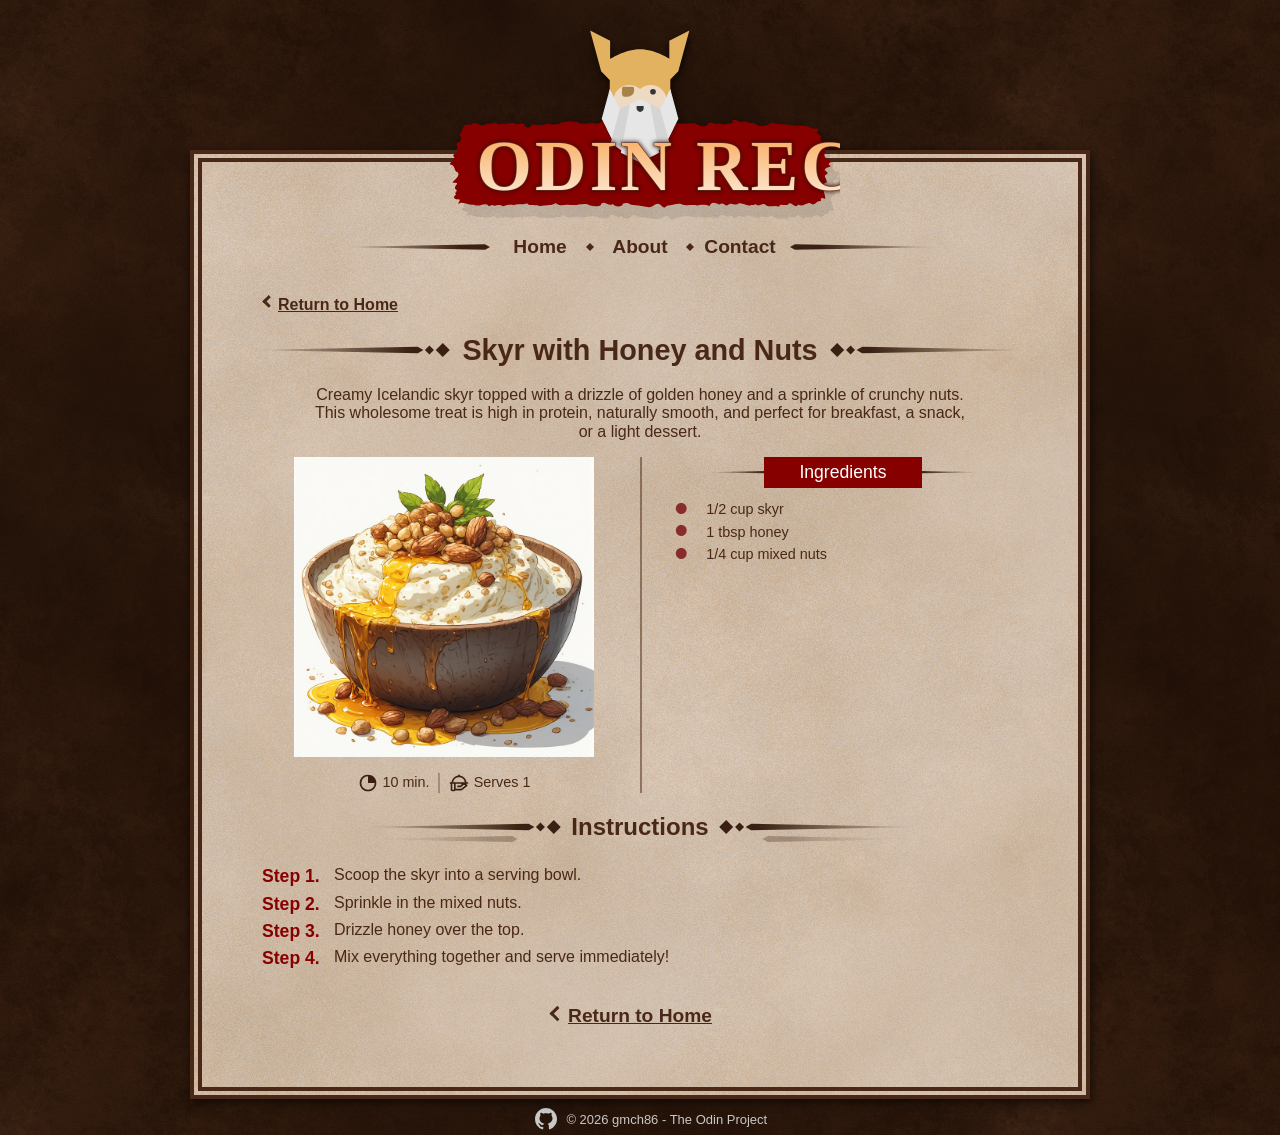
<file: recipes/skyr_honey_and_nuts.html>
<!doctype html>
<html lang="en">
  <head>
    <meta charset="UTF-8" />
    <meta name="viewport" content="width=device-width, initial-scale=1.0" />
    <title>Odin Recipes - Skyr Honey and Nuts</title>
    <link rel="icon" type="image/x-icon" href="../images/favicon.ico" />
    <link rel="stylesheet" href="../normalize.css" />
    <link rel="stylesheet" href="../styles.css" />
    <link rel="stylesheet" href="../recipe.css" />
  </head>
  <body>
    <div class="fg">
      <header>
        <a href="../index.html" class="odin-recipes-banner">
          <img src="../images/odin-recipes-banner.svg" alt="Odin Recipes" />
        </a>
        <nav class="main-navbar">
          <ul>
            <li><a class="underline-on-hover" href="../index.html">Home</a></li>
            <li>
              <a class="underline-on-hover" href="../about.html">About</a>
            </li>
            <li>
              <a class="underline-on-hover" href="../contact.html">Contact</a>
            </li>
          </ul>
        </nav>
      </header>
      <main>
        <a class="return-to-home-link top" href="../index.html"
          >Return to Home</a
        >
        <h1 class="recipe-name-heading">
          <span class="divider left"></span>Skyr with Honey and Nuts<span
            class="divider right"
          ></span>
        </h1>
        <p class="recipe-description">
          Creamy Icelandic skyr topped with a drizzle of golden honey and a
          sprinkle of crunchy nuts. This wholesome treat is high in protein,
          naturally smooth, and perfect for breakfast, a snack, or a light
          dessert.
        </p>
        <section class="ingredients-section">
          <div class="recipe-image-container">
            <img
              class="recipe-img"
              src="../images/skyr_honey_and_nuts.jpg"
              alt="Skyr Honey and Nuts"
              width="200px"
              height="auto"
            />
            <div class="recipe-info">
              <span class="time-to-cook">10 min.</span>
              <span class="divider"></span>
              <span class="serve-amount">Serves 1</span>
            </div>
          </div>
          <div class="ingredients-container">
            <h2 class="ingredients-heading">Ingredients</h2>
            <ul class="ingredients-list">
              <li>1/2 cup skyr</li>
              <li>1 tbsp honey</li>
              <li>1/4 cup mixed nuts</li>
            </ul>
          </div>
        </section>
        <section class="instructions-container">
          <h2 class="instructions-heading">
            <span class="divider left dropshadow"></span>
            Instructions<span class="divider right dropshadow"></span>
          </h2>
          <ol class="instructions-list">
            <li>Scoop the skyr into a serving bowl.</li>
            <li>Sprinkle in the mixed nuts.</li>
            <li>Drizzle honey over the top.</li>
            <li>Mix everything together and serve immediately!</li>
          </ol>
        </section>
        <a class="return-to-home-link bottom" href="../index.html"
          >Return to Home</a
        >
      </main>
    </div>
    <footer>
      <a aria-label="My GitHub Page" href="https://github.com/gmch86">
        <svg
          aria-hidden="true"
          height="24"
          viewBox="0 0 24 24"
          version="1.1"
          width="24"
          class="github-icon"
        >
          <path
            d="M10.303 16.652c-2.837-.344-4.835-2.385-4.835-5.028 0-1.074.387-2.235 1.031-3.008-.279-.709-.236-2.214.086-2.837.86-.107 2.02.344 2.708.967.816-.258 1.676-.386 2.728-.386 1.053 0 1.913.128 2.686.365.666-.602 1.848-1.053 2.708-.946.3.581.344 2.085.064 2.815.688.817 1.053 1.913 1.053 3.03 0 2.643-1.998 4.641-4.877 5.006.73.473 1.224 1.504 1.224 2.686v2.235c0 .644.537 1.01 1.182.752 3.889-1.483 6.94-5.372 6.94-10.185 0-6.081-4.942-11.044-11.022-11.044-6.081 0-10.98 4.963-10.98 11.044a10.84 10.84 0 0 0 7.112 10.206c.58.215 1.139-.172 1.139-.752v-1.719a2.768 2.768 0 0 1-1.032.215c-1.418 0-2.256-.773-2.857-2.213-.237-.58-.495-.924-.989-.988-.258-.022-.344-.129-.344-.258 0-.258.43-.451.86-.451.623 0 1.16.386 1.719 1.181.43.623.881.903 1.418.903.537 0 .881-.194 1.375-.688.365-.365.645-.687.903-.902Z"
          ></path>
        </svg>
      </a>
      <span> © 2026 gmch86 - The Odin Project </span>
    </footer>
  </body>
</html>
</file>
<file: styles.css>
/* GLOBAL STYLES */
* {
  box-sizing: border-box;
}

body {
  margin: 0;
  background-image: url("images/BG_TEXTURE.png");
  background-repeat: repeat;
  height: 100vh;
  min-width: max-content;
  font-family:
    Lucida Grande,
    Lucida Sans Unicode,
    Lucida Sans,
    Geneva,
    Verdana,
    sans-serif;
}

a {
  text-decoration: none;
  color: unset;
}

.reference {
  padding-bottom: 0.4ch;

  & a {
    text-decoration: underline;

    &:hover {
      filter: brightness(0.4) drop-shadow(0px 1px 2px rgba(0, 0, 0, 0.2));
    }
  }
}

.fg {
  position: relative;
  color: #4a2818;
  background-color: #decdba;
  background-image: url("images/FG_TEXTURE.png");
  background-repeat: repeat;
  width: 900px;
  padding: 60px;
  margin: 0 auto;
  margin-top: 150px;
  padding-top: 74px;
  filter: drop-shadow(1px 3px 5px rgba(0, 0, 0, 0.6));
  border-style: double;
  border-color: #4a2818;
  border-width: 12px;
}

.odin-recipes-banner {
  position: absolute;
  top: 0;
  left: 50%;
  width: auto;
  height: auto;
  transform: translateY(-66%) translateX(-50%);
  cursor: pointer;

  & img {
    width: 400px;
    height: auto;
  }
}

main,
header {
  width: 100%;
  margin: 0 auto;
}

footer {
  text-align: center;
  margin: 0.6em;
  color: rgb(200, 200, 200);
  font-size: small;
  width: 100%;

  & a {
    vertical-align: middle;
    margin: 0.4em;

    & svg {
      fill: rgb(200, 200, 200);

      &:hover {
        opacity: 0.6;
      }
    }
  }
}

.main-navbar {
  & ul {
    padding: 0;
    width: max-content;
    text-align: center;
    margin-left: auto;
    margin-right: auto;
    margin-bottom: 5%;
    font-size: 0; /* Remove whitespace */

    & li {
      position: relative;
      display: inline-block;
      list-style: none;
      padding: 0;
      margin: 0;
      width: 100px;
      font-size: initial; /* Restore font-size with removed whitespace */

      & a {
        position: relative;
        text-decoration: none;
        color: inherit;
        font-size: 1.2em;
        font-weight: bold;
        margin: 10px;
      }

      &::before {
        position: absolute;
        top: 50%;
        left: 0;
        transform: translate(-50%, -50%);
        content: "";
        width: 8px;
        height: 8px;
        background-color: #4a2818;
        -webkit-mask-image: url("images/diamond.svg");
        mask-image: url("images/diamond.svg");
        -webkit-mask-size: contain;
        mask-size: contain;
        -webkit-mask-repeat: no-repeat;
        mask-repeat: no-repeat;
        -webkit-mask-position: center;
        mask-position: center;
      }

      /* Remove seperator from before first list element */
      &:first-child::before {
        content: "";
        width: 0;
      }
    }
  }
}

/* Dividers */
.main-navbar ul,
.recipes-heading,
.meal-of-the-week-heading,
.recipe-name-heading,
.ingredients-heading,
.instructions-heading {
  position: relative;
  max-width: max-content;
}

.main-navbar ul::before,
.ingredients-heading::before,
.divider.left::after {
  mask: url("data:image/svg+xml,%3Csvg xmlns:xlink='http://www.w3.org/1999/xlink' xmlns='http://www.w3.org/2000/svg' xmlns:svg='http://www.w3.org/2000/svg' width='143.93262mm' height='5.4260578mm' viewBox='0 0 143.93262 5.4260578' version='1.1' id='svg1' xml:space='preserve'%3E%3Cdefs id='defs1'%3E%3ClinearGradient id='linearGradient17'%3E%3Cstop style='stop-color:%233c3c3b;stop-opacity:1;' offset='0.19790106' id='stop17'/%3E%3Cstop style='stop-color:%233c3c3b;stop-opacity:0;' offset='1' id='stop18'/%3E%3C/linearGradient%3E%3Ccolor-profile name='sRGB IEC61966-2.1' xlink:href='[data-uri]' id='color-profile2'/%3E%3ClinearGradient xlink:href='%23linearGradient17' id='linearGradient18' x1='1096.2964' y1='1088.3877' x2='1640.2937' y2='1088.3877' gradientUnits='userSpaceOnUse'/%3E%3ClinearGradient xlink:href='%23linearGradient17' id='linearGradient19' gradientUnits='userSpaceOnUse' x1='1096.2964' y1='1088.3877' x2='1640.2937' y2='1088.3877'/%3E%3C/defs%3E%3Cg id='layer-MC0' transform='matrix(0.26458333,0,0,0.26458335,-290.06173,-285.25622)'%3E%3Ca id='a17' style='fill:url(%23linearGradient18)' transform='matrix(-1,0,0,1,2736.5901,0)'%3E%3Cpath id='path16' d='m 1114.0377,1098.6417 -17.7413,-10.208 18.224,-10.3 525.7733,10.256 z' style='fill:url(%23linearGradient19);fill-opacity:1;fill-rule:nonzero;stroke:none;stroke-width:1.33333'/%3E%3C/a%3E%3C/g%3E%3C/svg%3E");
  right: 100%;
}

.main-navbar ul::after,
.ingredients-heading::after,
.divider.right::after {
  mask: url("data:image/svg+xml,%3Csvg xmlns:xlink='http://www.w3.org/1999/xlink' xmlns='http://www.w3.org/2000/svg' xmlns:svg='http://www.w3.org/2000/svg' width='143.93262mm' height='5.4260578mm' viewBox='0 0 143.93262 5.4260578' version='1.1' id='svg1' xml:space='preserve'%3E%3Cdefs id='defs1'%3E%3ClinearGradient id='linearGradient17'%3E%3Cstop style='stop-color:%233c3c3b;stop-opacity:1;' offset='0.19790106' id='stop17'/%3E%3Cstop style='stop-color:%233c3c3b;stop-opacity:0;' offset='1' id='stop18'/%3E%3C/linearGradient%3E%3Ccolor-profile name='sRGB IEC61966-2.1' xlink:href='[data-uri]' id='color-profile2'/%3E%3ClinearGradient xlink:href='%23linearGradient17' id='linearGradient18' x1='1096.2964' y1='1088.3877' x2='1640.2937' y2='1088.3877' gradientUnits='userSpaceOnUse'/%3E%3ClinearGradient xlink:href='%23linearGradient17' id='linearGradient1' gradientUnits='userSpaceOnUse' x1='1096.2964' y1='1088.3877' x2='1640.2937' y2='1088.3877'/%3E%3C/defs%3E%3Cg id='layer-MC0' transform='matrix(0.26458333,0,0,0.26458335,-290.06173,-285.25622)'%3E%3Ca id='a17' style='fill:url(%23linearGradient18);fill-opacity:1'%3E%3Cpath id='path16' d='m 1114.0377,1098.6417 -17.7413,-10.208 18.224,-10.3 525.7733,10.256 z' style='fill:url(%23linearGradient1);fill-opacity:1;fill-rule:nonzero;stroke:none;stroke-width:1.33333'/%3E%3C/a%3E%3C/g%3E%3C/svg%3E");
  left: 100%;
}

.ingredients-heading {
  &::before,
  &::after {
    transform: scale(0.5);
    top: 0;
    z-index: -1;
  }

  &::before {
    right: calc(100% - 3em);
  }

  &::after {
    left: calc(100% - 3em);
  }
}

.main-navbar ul,
.ingredients-heading {
  &::before,
  &::after {
    position: absolute;
    content: "";
    background-color: #392012;
    display: inline-block;
    width: 150px;
    height: 100%;
    -webkit-mask-size: contain;
    mask-size: contain;
    -webkit-mask-position: center;
    mask-position: center;
    -webkit-mask-repeat: no-repeat;
    mask-repeat: no-repeat;
  }
}

.divider {
  &.left::before {
    mask: url("images/divider_left.svg");
    right: calc(100% + 0.4em);
    background: linear-gradient(
      90deg,
      rgba(57, 32, 18, 0) 0%,
      rgba(57, 32, 18, 1) 80%,
      rgba(57, 32, 18, 1) 100%
    );
  }

  &.right::before {
    mask: url("images/divider_right.svg");
    left: calc(100% + 0.4em);
    background: linear-gradient(
      270deg,
      rgba(57, 32, 18, 0) 0%,
      rgba(57, 32, 18, 1) 80%,
      rgba(57, 32, 18, 1) 100%
    );
  }

  &.left::before,
  &.right::before,
  &.left.dropshadow::after,
  &.right.dropshadow::after {
    position: absolute;
    content: "";
    -webkit-mask-size: contain;
    mask-size: contain;
    -webkit-mask-position: center;
    mask-position: center;
    -webkit-mask-repeat: no-repeat;
    mask-repeat: no-repeat;
    width: 200px;
    height: 100%;
  }

  &.left.dropshadow::after,
  &.right.dropshadow::after {
    top: 45%;
    width: 170px;
  }

  &.left.dropshadow::after {
    right: calc(100% + 2em);
    background: linear-gradient(
      90deg,
      rgba(57, 32, 18, 0) 0%,
      rgba(57, 32, 18, 0.3) 80%,
      rgba(57, 32, 18, 0.3) 100%
    );
  }

  &.right.dropshadow::after {
    left: calc(100% + 2em);
    background: linear-gradient(
      270deg,
      rgba(57, 32, 18, 0) 0%,
      rgba(57, 32, 18, 0.3) 80%,
      rgba(57, 32, 18, 0.3) 100%
    );
  }
}

.recipe-info .divider {
  display: inline-block;
  border-left: 2px solid rgba(57, 32, 18, 0.3);
  height: 2.5ch;
  margin: 0 0.6ch;
  vertical-align: middle;
}

.underline-on-hover:hover::before {
  content: "";
  position: absolute;
  top: 100%;
  width: 100%;
  height: 2px;
  left: 0;
  background: #39201299;
  background: linear-gradient(
    90deg,
    rgba(57, 32, 18, 0) 0%,
    rgba(57, 32, 18, 0.6) 40%,
    rgba(57, 32, 18, 0.6) 60%,
    rgba(57, 32, 18, 0) 100%
  );
}
</file>
<file: home.css>
/* INDEX.HTML */
main p.introduction {
  justify-self: center;
  text-align: center;
  margin: 20px 40px;
  padding: 0 50px;
}

section.recipes {
  margin: 0 auto;
  width: max-content;
}

.recipes-heading,
.meal-of-the-week-heading {
  text-align: center;
  margin-left: auto;
  margin-right: auto;
  font-size: 1.6em;
}

.recipe-img {
  display: block;
  background-color: silver;
  width: 100%;
  height: 120px;
  object-fit: cover;
}

ul.recipe-card-list li a,
.meal-of-the-week-container {
  background-color: #decdba;
  background-image:
    linear-gradient(rgba(255, 247, 237, 0.15)), url("images/FG_TEXTURE.png");
  background-repeat: repeat;
  overflow: hidden;
}

ul.recipe-card-list {
  --gap-size: 4px;

  anchor-name: --my-carousel;
  width: 580px;
  padding: 0;
  scroll-snap-type: x mandatory;
  scroll-behavior: smooth;
  white-space: nowrap;
  padding: calc(var(--gap-size) * 2) calc(var(--gap-size) - 1px);
  overflow: hidden;
  font-size: 0; /* Collapsing newlines between list elements | Step 1*/

  & li {
    display: inline-block;
    list-style-type: none;
    background: none;
    scroll-snap-align: center;
    margin: var(--gap-size);
    width: calc(((100% / 3) - (var(--gap-size) * 2)));
    font-size: initial; /* Collapsing newlines between list elements | Step 2 */

    & a {
      display: block;
      border-radius: 8px;
      border-style: solid;
      border-width: 2px;
      border-color: rgba(74, 40, 24, 0.2);

      &:hover {
        transform: scale(1.01);
        filter: brightness(1.02) drop-shadow(0px 3px 4px rgba(0, 0, 0, 0.2));
        transition:
          transform 0.1s ease-out,
          filter 0.1s ease-out;
        cursor: pointer;
      }
    }

    & .recipe-banner {
      text-align: center;
      align-content: center;
      background-color: #860000;
      color: white;
      height: 3lh;
      font-size: 0.7em;
      overflow: hidden;
    }
  }

  &::scroll-button(left),
  &::scroll-button(right) {
    position-anchor: --my-carousel;
    position: absolute;
    border: 0;
    padding: 0;
    font-size: 0;
    background: none;
    cursor: pointer;
    border-top: 20px solid transparent;
    border-bottom: 20px solid transparent;
  }

  &::scroll-button(left) {
    content: "" / "Previous";
    right: calc(anchor(left) + 14px);
    top: calc(anchor(50%));
    transform: translateY(-50%);
    border-right: 20px solid #392012;
  }

  &::scroll-button(right) {
    content: "" / "Next";
    left: calc(anchor(right) + 14px);
    top: anchor(center);
    transform: translateY(-50%);
    border-left: 20px solid #392012;
  }

  &::scroll-button(left):hover,
  &::scroll-button(left):focus,
  &::scroll-button(right):hover,
  &::scroll-button(right):focus {
    filter: brightness(2) saturate(0.5);
  }

  &::scroll-button(left):disabled,
  &::scroll-button(right):disabled {
    filter: opacity(0.5);
    cursor: unset;
  }
}

.recipe-info {
  text-align: center;
  align-content: center;
  padding: 0.7em 0.4em;
  font-size: 0.7em;
  height: 2.5lh;

  & .time-to-cook:before {
    -webkit-mask-image: url("images/clock.svg");
    mask-image: url("images/clock.svg");
  }

  & .serve-amount:before {
    -webkit-mask-image: url("images/hand-meal.svg");
    mask-image: url("images/hand-meal.svg");
  }

  & .time-to-cook:before,
  & .serve-amount:before {
    display: inline-block;
    content: "";
    width: 1.4em;
    height: 1.4em;
    background-color: #392012;
    -webkit-mask-size: cover;
    mask-size: cover;
    -webkit-mask-repeat: no-repeat;
    mask-repeat: no-repeat;
    -webkit-mask-position: center;
    mask-position: center;
    vertical-align: middle;
    margin: 0 0.3em 0 0;
  }
}

section.meal-of-the-week {
  width: 100%;
  margin: 0 auto;
  padding: 0 100px;

  & .meal-of-the-week-container {
    width: 100%;
    height: max-content;
    margin: 0 auto;
    padding: 14px;
    filter: drop-shadow(0px 4px 2px rgba(0, 0, 0, 0.2));
    border-radius: 12px;
    border-style: double;
    border-width: 6px;
    border-color: rgba(74, 40, 24, 0.2);

    & .recipe-img {
      min-width: 100%;
      min-height: 350px;
      border-radius: 12px;
      object-position: 0 30%;
    }

    & .recipe-banner {
      width: max-content;
      margin: 0 auto;
      margin-top: 8px;

      & a {
        position: relative;
        font-size: 1.2em;
        font-weight: bold;

        &:hover {
          cursor: pointer;
        }
      }
    }

    & .recipe-info {
      font-size: 0.8em;
      margin-top: 0.3em;
    }
  }
}
</file>
<file: recipe.css>
.recipe-name-heading {
  font-size: 1.8em;
  margin-left: auto;
  margin-right: auto;
}

.recipe-description {
  text-align: center;
  padding: 0 3em;
}

.ingredients-section {
  position: relative;
  text-align: center;
  height: max-content;

  /* Divider */
  &::before {
    content: "";
    position: absolute;
    top: 0;
    left: 50%;
    height: 100%;
    border-left: 2px solid;
    border-color: rgba(74, 40, 24, 0.5);
  }

  & .recipe-image-container {
    display: inline-block;
    position: relative;
    right: 10%;
    vertical-align: middle;
    width: max-content;
    height: min-content;

    & .recipe-img {
      height: 300px;
      width: 300px;
      min-height: 300px;
      min-width: 300px;
      background-color: silver;
      object-fit: cover;
    }

    & .recipe-banner,
    & .recipe-info {
      text-align: center;
      margin-top: 0.8em;
      font-size: 0.9em;
    }

    & .recipe-info {
      & .time-to-cook:before {
        -webkit-mask-image: url("images/clock.svg");
        mask-image: url("images/clock.svg");
      }

      & .serve-amount:before {
        -webkit-mask-image: url("images/hand-meal.svg");
        mask-image: url("images/hand-meal.svg");
      }

      & .time-to-cook:before,
      & .serve-amount:before {
        display: inline-block;
        content: "";
        width: 1.4em;
        height: 1.4em;
        background-color: #392012;
        -webkit-mask-size: cover;
        mask-size: cover;
        -webkit-mask-repeat: no-repeat;
        mask-repeat: no-repeat;
        -webkit-mask-position: center;
        mask-position: center;
        vertical-align: middle;
        margin: 0 0.3em 0 0;
      }
    }
  }

  & .ingredients-container {
    position: relative;
    display: inline-block;
    vertical-align: top;
    height: min-content;
    margin-right: -4em;

    & .ingredients-heading {
      position: relative;
      left: 30%;
      color: white;
      background-color: #860000;
      padding: 0.3em 2em;
      margin: 0;
      font-size: 1.1em;
      font-weight: lighter;
    }

    & ul.ingredients-list {
      position: relative;
      width: 300px;
      font-size: 0.9em;
      left: -5ch;
      list-style-position: inside;

      & li {
        position: relative;
        margin: 1ch 0;
        list-style: none;
        line-height: 1em;
        text-align: left;
        padding-left: 4ch;

        &::before {
          position: absolute;
          content: "•";
          font-size: 5ch;
          left: 0;
          top: -0.1lh;
          color: #872d2d;
        }
      }
    }
  }
}

.instructions-container {
  & .instructions-heading {
    margin-left: auto;
    margin-right: auto;
  }

  & ol.instructions-list {
    list-style: none;
    counter-reset: step-counter;
    padding: 0;
    margin-top: 1.6em;

    & li {
      position: relative;
      counter-increment: step-counter;
      margin: 1ch 0;
      padding-left: 4.5em;

      &::before {
        position: absolute;
        content: "Step " counter(step-counter) ".";
        left: 0;
        color: #860000;
        font-size: 1.1em;
        font-weight: bold;
      }
    }
  }
}

.return-to-home-link {
  position: relative;
  text-decoration: underline;
  margin-left: 1em;
  font-size: 1em;
  font-weight: bold;

  &.bottom {
    display: block;
    width: max-content;
    margin: 2em auto 0;
    font-size: 1.2em;
  }

  /* Back icon */
  &.top::before,
  &.bottom::before {
    position: absolute;
    content: "";
    width: 0.4em;
    height: 0.4em;
    top: calc(100% - 1em);
    right: calc(100% + 0.5ch);
    border-bottom: 3px solid;
    border-left: 3px solid;
    transform: rotate(45deg);
  }
}
</file>
